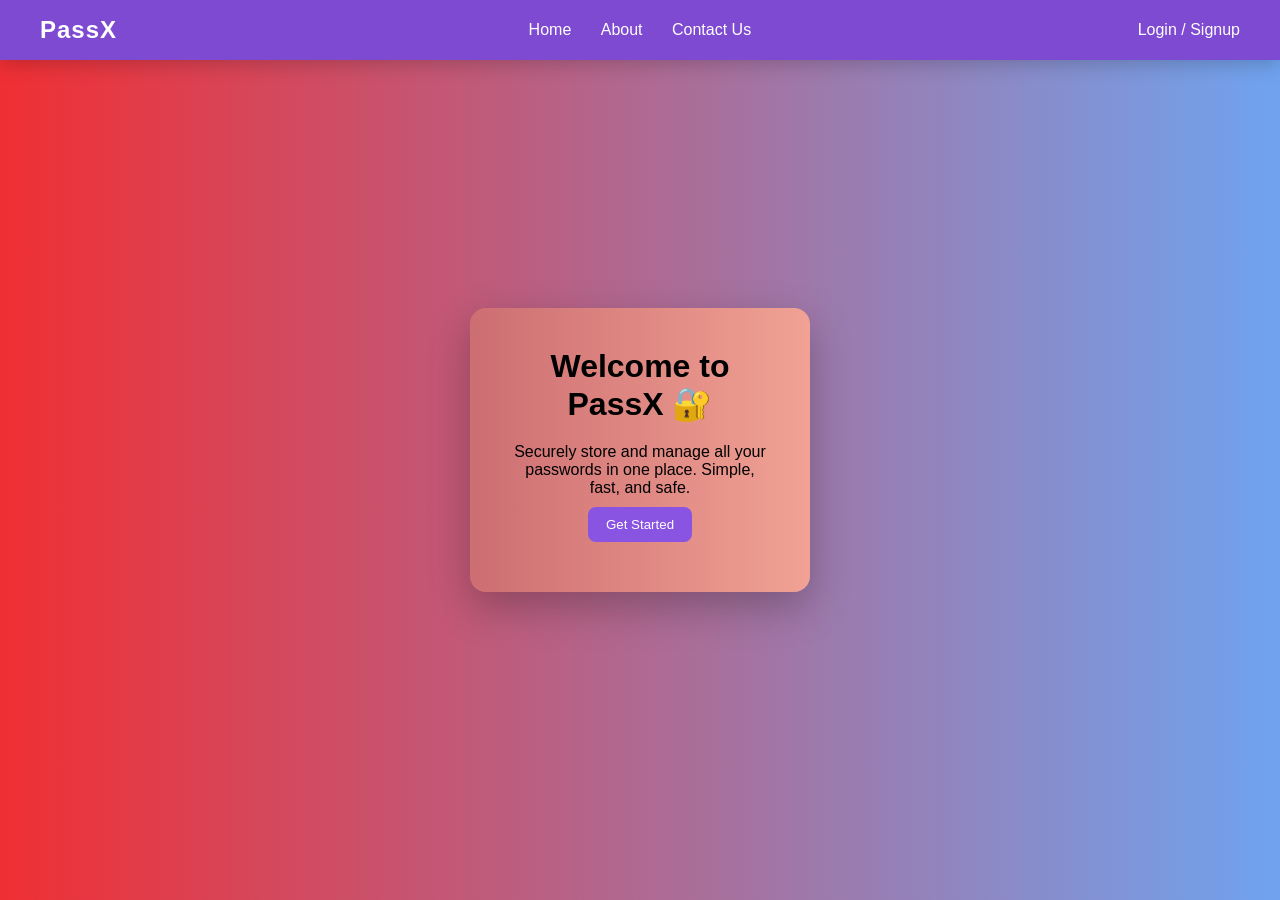
<file: index.html>
<!DOCTYPE html>
<html>
<head>
  <title>PassX</title>
  <link rel="stylesheet" href="style.css">
</head>
<body>

<!-- Navbar -->
<div class="navbar">
  <div class="logo">PassX</div>

  <div class="nav-links">
    <a href="#">Home</a>
    <a href="#">About</a>
    <a href="#">Contact Us</a>
  </div>

  <div class="nav-right" id="navRight">
    <a href="auth.html">Login / Signup</a>
  </div>
</div>

<!-- Main Content -->
<div class="main">
  <div class="container">
    <h1>Welcome to PassX 🔐</h1>

    <p>
      Securely store and manage all your passwords in one place.
      Simple, fast, and safe.
    </p>

    <button onclick="goToAuth()">Get Started</button>
  </div>
</div>

<script>
function goToAuth() {
  window.location.href = "auth.html";
}
</script>
</body>
</html>
</file>
<file: style.css>
* {
  margin: 0;
  padding: 0;
  box-sizing: border-box;
}

/* Body */
body {
  margin: 0;
  height: 100vh;
  display: flex;
  justify-content: center;   /* horizontal center */
  align-items: center;       /* vertical center */
  font-family: Arial, sans-serif;
  background: linear-gradient(to right, #F02F34, #6fa3ef);
}

/* Navbar */
.navbar {
  position: fixed;
  top: 0;
  width: 100%;
  height: 60px;
  background:#7e4ad1;
  backdrop-filter: blur(10px);
  padding: 0 40px;
  display: flex;
  justify-content: space-between;
  align-items: center;
  box-shadow: 0 4px 20px rgba(0,0,0,0.2);
  z-index: 1000;
}

/* Logo */
.logo {
  color: white;
  font-size: 24px;
  font-weight: bold;
  letter-spacing: 1px;
}

/* Nav Links */
.nav-links a {
  color: white;
  text-decoration: none;
  margin-left: 25px;
  font-size: 16px;
  position: relative;
  transition: 0.3s;
}

.nav-right a{
  text-decoration: none;
  color:white;
}

.nav-links a::after {
  content: "";
  position: absolute;
  width: 0%;
  height: 2px;
  left: 0;
  bottom: -5px;
  background: white;
  transition: 0.3s;
}

.nav-links a:hover::after {
  width: 100%;
}

/* Main Center */
.main {
  height: 100vh;
  display: flex;
  justify-content: center;
  align-items: center;
  
}

/* Card */
.container {
  background: linear-gradient(to right, #cd6e72, #f1a294);
  padding: 40px;
  border-radius: 16px;
  width: 340px;
  text-align: center;
  box-shadow: 0 15px 40px rgba(0,0,0,0.25);
}

/* Title */
.container h1 {
  margin-bottom: 20px;
}

/* Inputs */
input {
  width: 100%;
  padding: 12px;
  margin: 12px 0;
  border-radius: 8px;
  border: 1px solid #ccc;
  outline: none;
  transition: 0.2s;
}

input:focus {
  border-color: #4a7bd0;
  box-shadow: 0 0 5px rgba(74,123,208,0.5);
}

/* Buttons */
button {
  padding: 10px 18px;
  margin: 10px 5px;
  border: none;
  border-radius: 8px;
  background: #8a54e2;
  color: white;
  cursor: pointer;
  transition: 0.3s;
}

button:hover {
  background: #355ea8;
  transform: scale(1.05);
}
</file>
